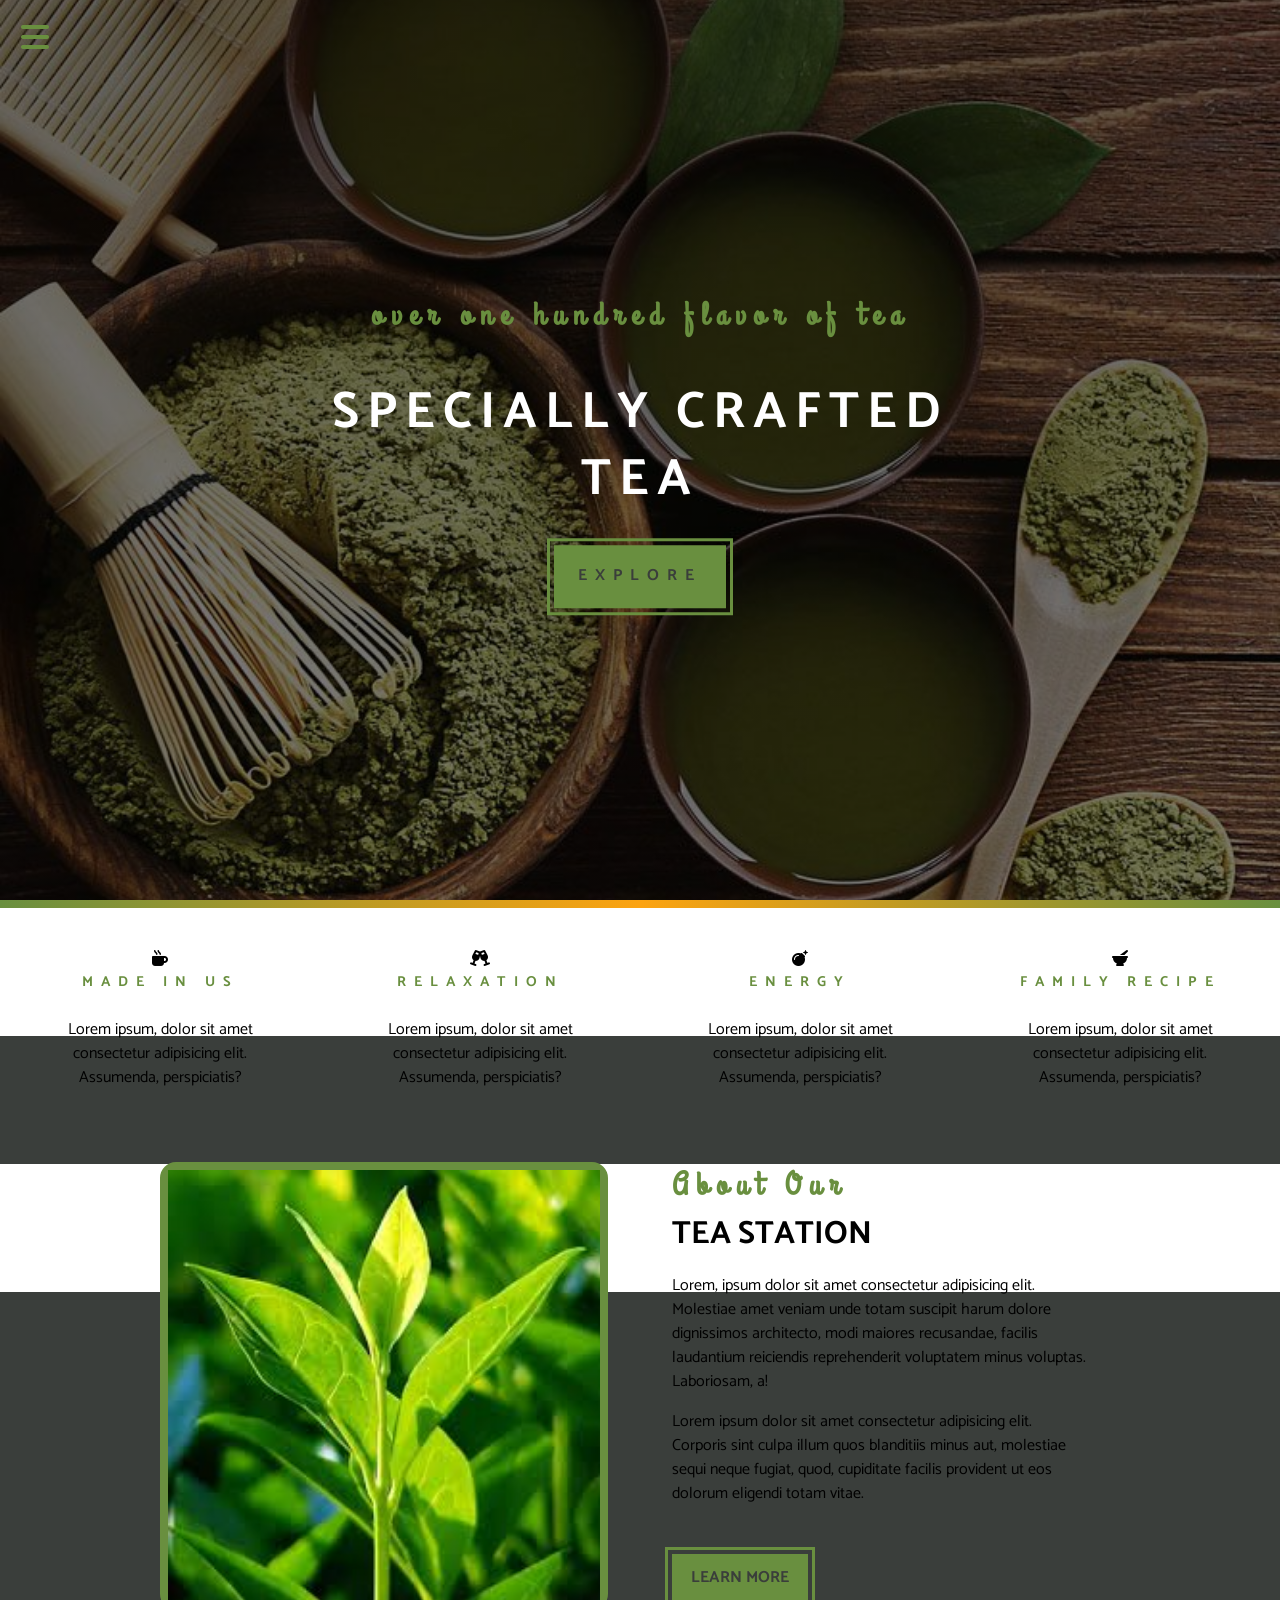
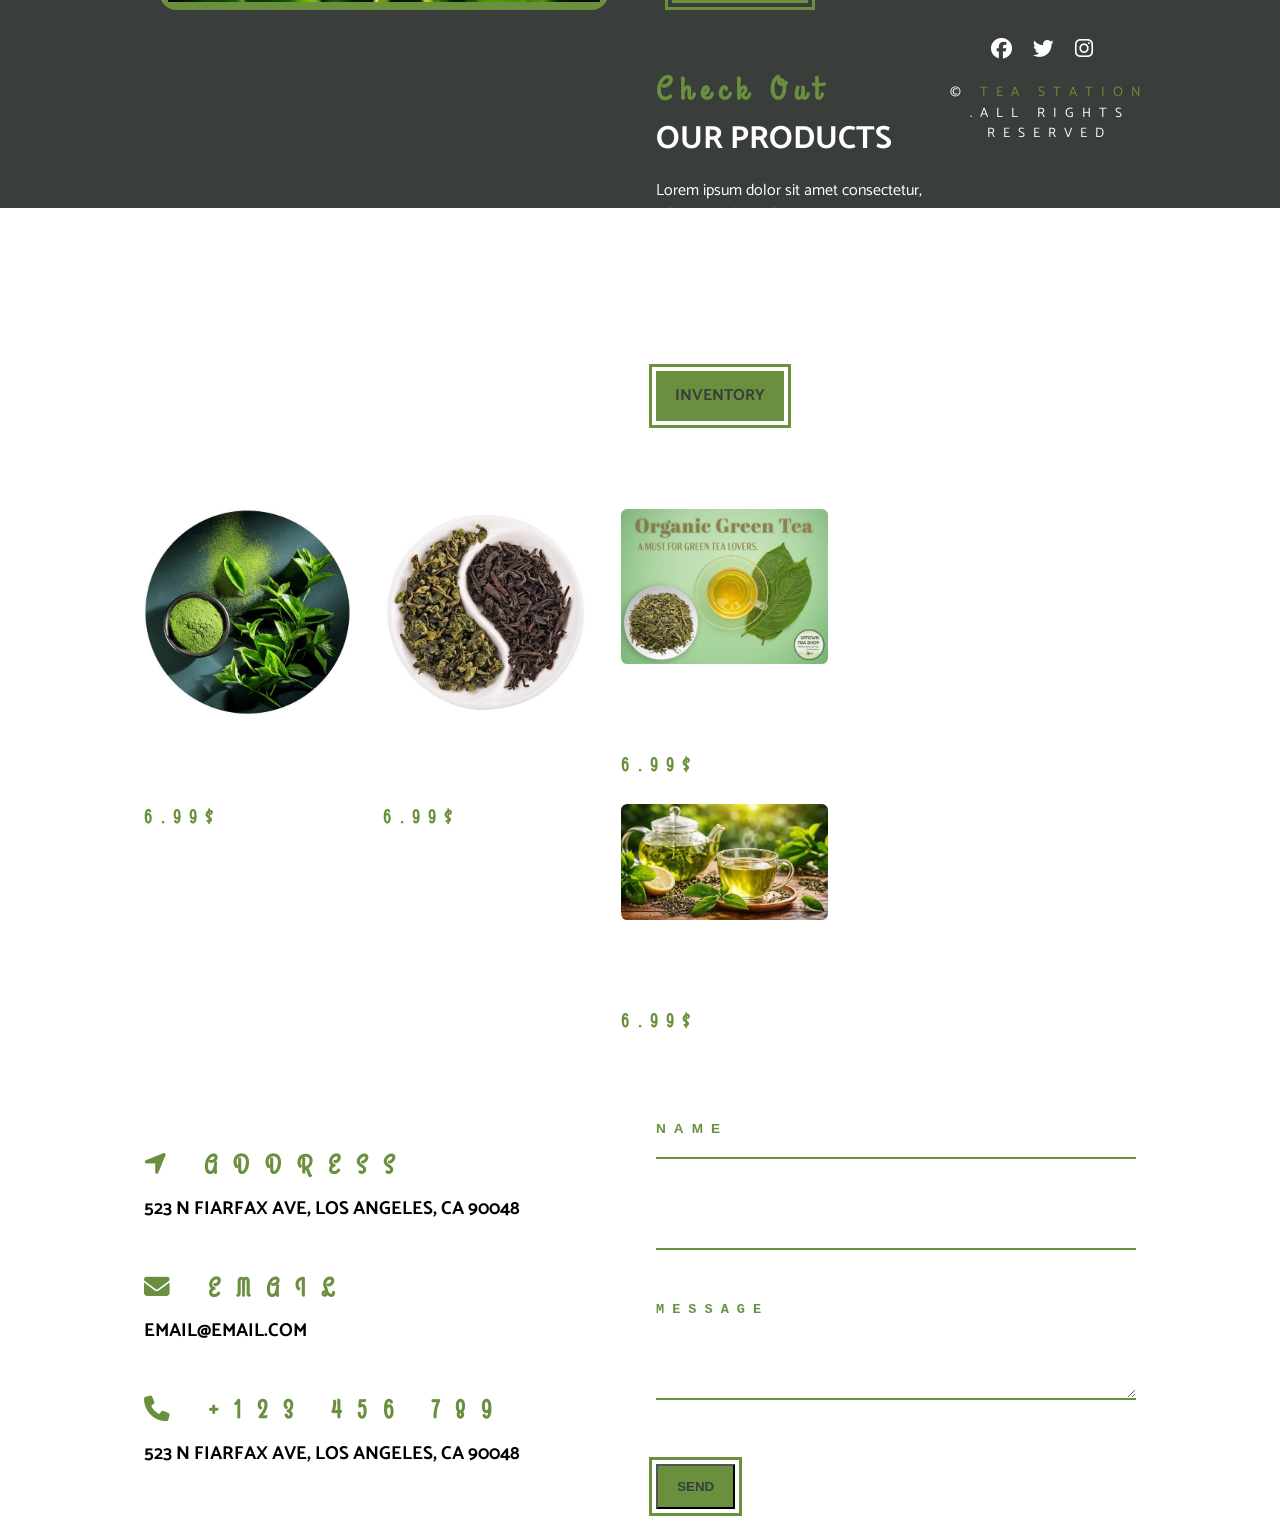
<file: index.html>
<!doctype html>
<html lang="en">
  <head>
    <meta charset="UTF-8" />
    <meta name="viewport" content="width=device-width, initial-scale=1.0" />
    <title>Tea Station Project</title>
    <link
      rel="stylesheet"
      href="./fontawesome-free-6.7.2-web/fontawesome-free-6.7.2-web/css/all.css"
    />
    <link rel="stylesheet" href="./style.css" />
  </head>
  <body>
    <!-- nav button -->
    <span class="nav-btn" id="nav-btn">
      <i class="fas fa-bars"></i>
    </span>
    <!-- navbar  -->
    <nav class="navbar" id="navbar">
      <div class="navbar-header">
        <span class="nav-close" id="nav-close">
          <i class="fas fa-times"></i>
        </span>
      </div>
      <ul class="nav-item">
        <li><a href="index.html" class="nav-link">home</a></li>
        <li><a href="skills.html" class="nav-link">skills</a></li>
        <li><a href="about.html" class="nav-link">about</a></li>
        <li><a href="products.html" class="nav-link">products</a></li>
      </ul>
    </nav>

    <!-- header -->
    <header class="header">
      <div class="banner">
        <h3 class="banner-subtitle">over one hundred flavor of tea</h3>
        <h1 class="banner-title">SPECIALLY CRAFTED TEA</h1>
        <a href="skills.html" class="banner-btn">explore</a>
      </div>
    </header>
    <!-- end header-->

    <!--content divider-->
    <div class="content-divider"></div>
    <!--end content divider-->

    <!--skills section-->
    <section class="skills">
      <!--single skills-->
      <article class="skill">
        <span class="skill-icon">
          <i class="fas fa-mug-hot"></i>
        </span>

        <h3 class="skill-title">made in us</h3>
        <p class="skill-text">
          Lorem ipsum, dolor sit amet consectetur adipisicing elit. Assumenda,
          perspiciatis?
        </p>
      </article>
      <!--end single skill-->
      <!--single skill-->
      <article class="skill">
        <span class="skill-icon">
          <i class="fas fa-glass-cheers"></i>
        </span>

        <h3 class="skill-title">RELAXATION</h3>
        <p class="skill-text">
          Lorem ipsum, dolor sit amet consectetur adipisicing elit. Assumenda,
          perspiciatis?
        </p>
      </article>
      <!--end single skill-->
      <!--single skill-->
      <article class="skill">
        <span class="skill-icon">
          <i class="fas fa-bomb"></i>
        </span>

        <h3 class="skill-title">ENERGY</h3>
        <p class="skill-text">
          Lorem ipsum, dolor sit amet consectetur adipisicing elit. Assumenda,
          perspiciatis?
        </p>
      </article>
      <!--end single skill-->
      <!--single skills-->
      <article class="skill">
        <span class="skill-icon">
          <i class="fas fa-mortar-pestle"></i>
        </span>

        <h3 class="skill-title">FAMILY RECIPE</h3>
        <p class="skill-text">
          Lorem ipsum, dolor sit amet consectetur adipisicing elit. Assumenda,
          perspiciatis?
        </p>
      </article>
      <!--end single skills-->
    </section>
    <!--end skills section-->

    <section class="about">
      <div class="section-center">
        <!--first column -->

        <artical class="about-img">
          <div class="about-picture-container">
            <img src="./images/3.jpg" class="about-picture" alt="tea kettle" />
          </div>
        </artical>

        <!--second column -->
        <article class="about-info">
          <!--section title-->
          <div>
            <h1 class="section-subtitle">about our</h1>
            <h2 class="section-title">tea station</h2>
          </div>
          <!--end section title-->

          <p class="about-text">
            Lorem, ipsum dolor sit amet consectetur adipisicing elit. Molestiae
            amet veniam unde totam suscipit harum dolore dignissimos architecto,
            modi maiores recusandae, facilis laudantium reiciendis reprehenderit
            voluptatem minus voluptas. Laboriosam, a!
          </p>

          <p class="about-text">
            Lorem ipsum dolor sit amet consectetur adipisicing elit. Corporis
            sint culpa illum quos blanditiis minus aut, molestiae sequi neque
            fugiat, quod, cupiditate facilis provident ut eos dolorum eligendi
            totam vitae.
          </p>

          <a href="about.html" class="main-btn">learn more</a>
        </article>
      </div>
    </section>

    <!--products-->
    <section class="products">
      <div class="section-center">
        <!--products info-->
        <article class="products-info">
          <!--section title-->
          <div>
            <h3 class="section-subtitle">check out</h3>
            <h2 class="section-title text-white">our products</h2>
          </div>
          <!--end section title-->

          <p class="product-text">
            Lorem ipsum dolor sit amet consectetur, adipisicing elit.
            Voluptatum, quis molestiae exercitationem dolorem quasi placeat.
            Omnis inventore corporis quos, soluta esse porro odit dolor facere
            illo eum ea harum blanditiis.
          </p>
          <a href="product.html" class="main-btn">inventory</a>
        </article>

        <!--products inventory-->
        <article class="products-inventory">
          <!--single product-->
          <article class="product">
            <img src="./images/4.jpg" alt="product" class="product-img" />
            <h3 class="product-title">product title</h3>
            <h3 class="product-price">6.99$</h3>
          </article>
          <!--end single product-->

          <!--single product-->
          <article class="product">
            <img src="./images/5.jpg" alt="product" class="product-img" />
            <h3 class="product-title">product title</h3>
            <h3 class="product-price">6.99$</h3>
          </article>
          <!--end single product-->

          <!--single product-->
          <article class="product">
            <img src="./images/6.jpg" alt="product" class="product-img" />
            <h3 class="product-title">product title</h3>
            <h3 class="product-price">6.99$</h3>
          </article>
          <!--end single product-->

          <!--single product-->
          <article class="product">
            <img src="./images/2.jpg" alt="product" class="product-img" />
            <h3 class="product-title">product title</h3>
            <h3 class="product-price">6.99$</h3>
          </article>
          <!--end single product-->
        </article>
      </div>
    </section>
    <!--end products -->

    <!--contact-->
    <section class="contact">
      <div class="section-center">
        <!--cotact info-->
        <article class="contact-info">
          <!--contact item-->
          <div class="contact-item">
            <h3 class="contact-title">
              <span class="contact-icon">
                <i class="fas fa-location-arrow"></i>
              </span>
              address
            </h3>

            <h3 class="contact-text">
              523 N Fiarfax Ave, Los Angeles, CA 90048
            </h3>
          </div>
          <!--end contact item-->

          <!--contact item-->
          <div class="contact-item">
            <h3 class="contact-title">
              <span class="contact-icon">
                <i class="fas fa-envelope"></i>
              </span>
              email
            </h3>
            <h3 class="contact-text">email@email.com</h3>
          </div>
          <!--end contact item-->

          <!--contact item-->

          <div class="contact-item">
            <h3 class="contact-title">
              <span class="contact-icon">
                <i class="fas fa-phone"></i>
              </span>
              +123 456 789
            </h3>

            <h3 class="contact-text">
              523 N Fiarfax Ave, Los Angeles, CA 90048
            </h3>
          </div>
          <!--end contact item-->
        </article>

        <!--contact form-->
        <article class="contact-form">
          <form
            class="form-group"
            action="https://formspree.io/f/mzdnjljn"
            method="POST"
          >
            <input
              name="name"
              type="text"
              placeholder="name"
              class="form-control"
            />
            <input type="email" name="email" class="form-control" />
            <textarea
              name="message"
              rows="5"
              placeholder="message"
              class="form-control"
            ></textarea>
            <button type="submit" class="main-btn">send</button>
          </form>
        </article>
      </div>
    </section>

    <!--end conatct-->

    <footer class="footer">
      <div class="section-center">
        <div class="social-icons">
          <!--social icon-->
          <a href="#" class="social-icon">
            <i class="fab fa-facebook"></i>
          </a>
          <!--end social icon-->

          <!--social icon-->
          <a href="#" class="social-icon">
            <i class="fab fa-twitter"></i>
          </a>
          <!--end social icon-->

          <!--social icon-->
          <a href="#" class="social-icon">
            <i class="fab fa-instagram"></i>
          </a>
          <!--end social icon-->
        </div>

        <p class="footer-text">
          &copy; <span class="text-primary">tea station</span> .all rights
          reserved
        </p>
      </div>
    </footer>
    <script src="app.js"></script>
  </body>
</html>
</file>
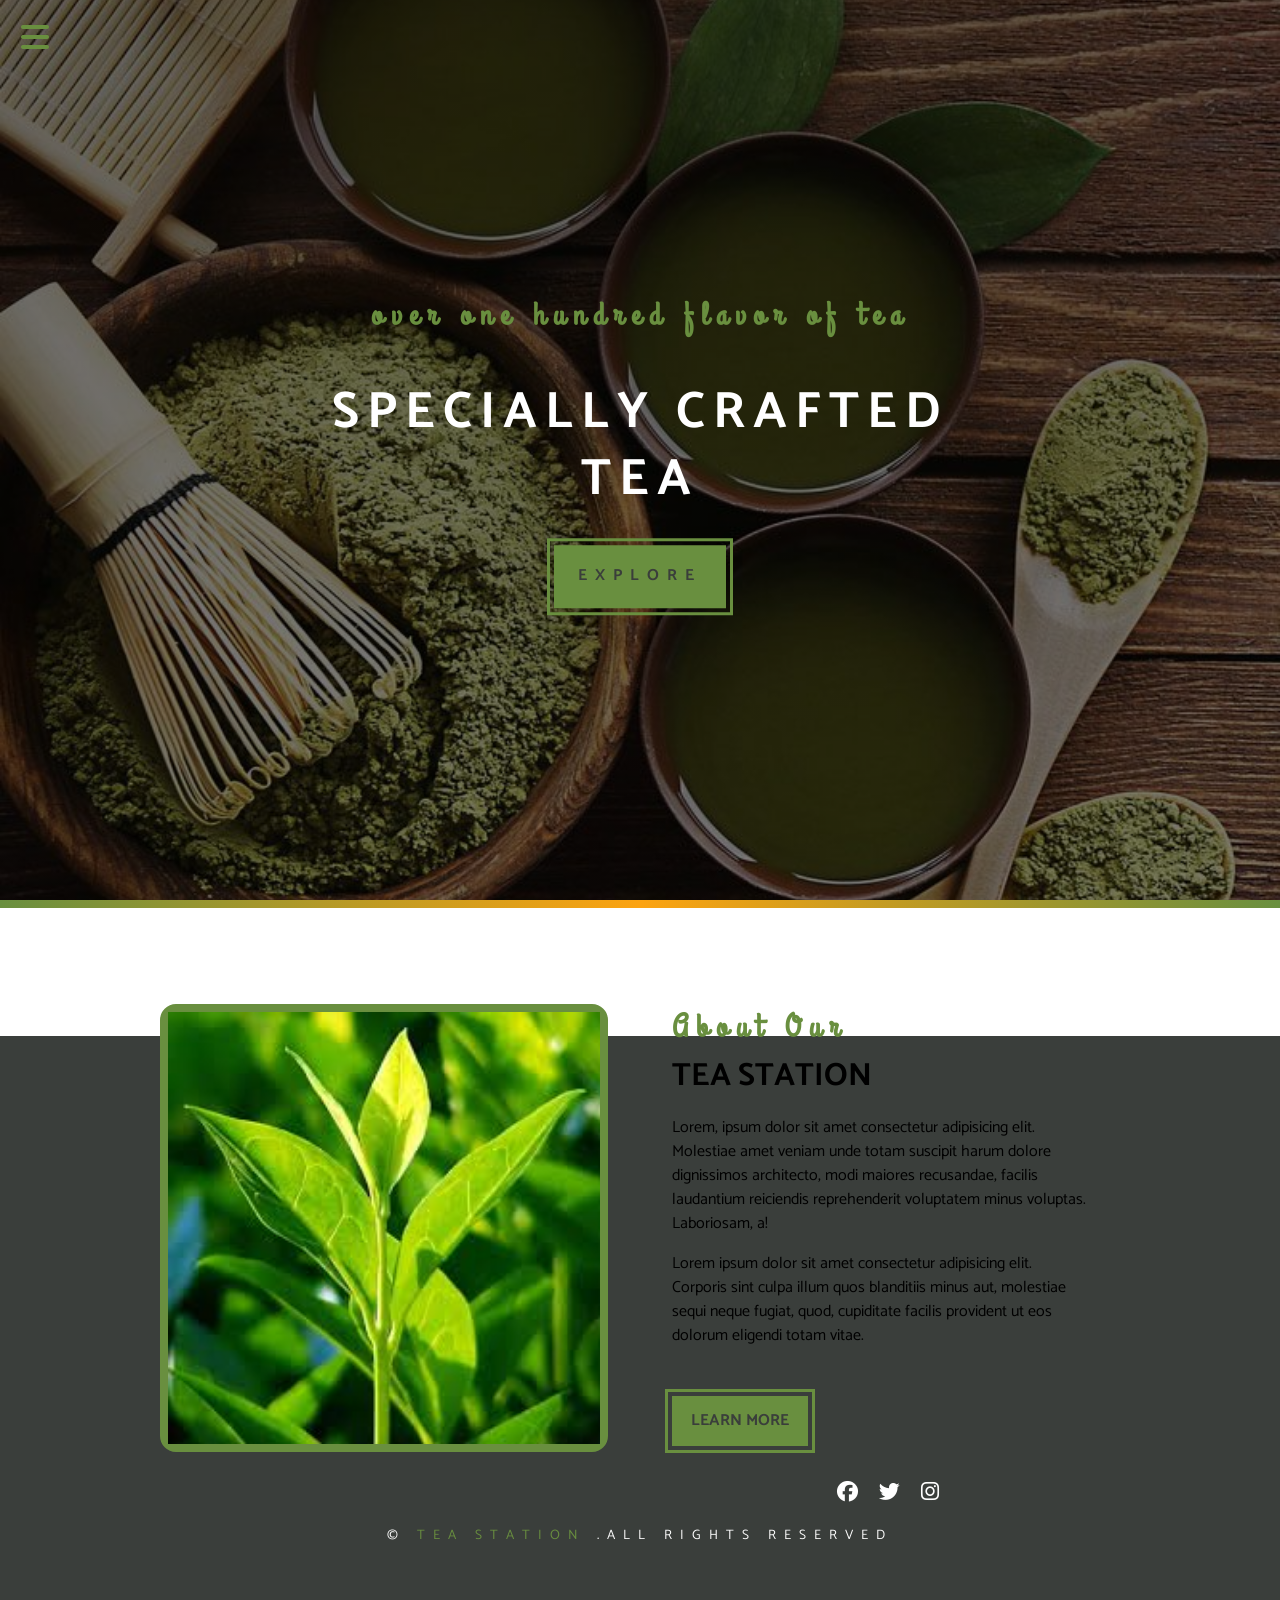
<file: about.html>
<!doctype html>
<html lang="en">
  <head>
    <meta charset="UTF-8" />
    <meta name="viewport" content="width=device-width, initial-scale=1.0" />
    <title>About</title>
    <link
      rel="stylesheet"
      href="./fontawesome-free-6.7.2-web/fontawesome-free-6.7.2-web/css/all.css"
    />
    <link rel="stylesheet" href="./style.css" />
  </head>
  <body>
    <!-- nav button -->
    <span class="nav-btn" id="nav-btn">
      <i class="fas fa-bars"></i>
    </span>
    <!-- navbar  -->
    <nav class="navbar" id="navbar">
      <div class="navbar-header">
        <span class="nav-close" id="nav-close">
          <i class="fas fa-times"></i>
        </span>
      </div>
      <ul class="nav-item">
        <li><a href="index.html" class="nav-link">home</a></li>
        <li><a href="skills.html" class="nav-link">skills</a></li>
        <li><a href="about.html" class="nav-link">about</a></li>
        <li><a href="products.html" class="nav-link">products</a></li>
      </ul>
    </nav>

    <!-- header -->
    <header class="header">
      <div class="banner">
        <h3 class="banner-subtitle">over one hundred flavor of tea</h3>
        <h1 class="banner-title">SPECIALLY CRAFTED TEA</h1>
        <a href="skills.html" class="banner-btn">explore</a>
      </div>
    </header>
    <!-- end header-->

    <!--content divider-->
    <div class="content-divider"></div>
    <!--end content divider-->


    <section class="about">
      <div class="section-center">
        <!--first column -->

        <artical class="about-img">
          <div class="about-picture-container">
            <img src="./images/3.jpg" class="about-picture" alt="tea kettle" />
          </div>
        </artical>

        <!--second column -->
        <article class="about-info">
          <!--section title-->
          <div>
            <h1 class="section-subtitle">about our</h1>
            <h2 class="section-title">tea station</h2>
          </div>
          <!--end section title-->

          <p class="about-text">
            Lorem, ipsum dolor sit amet consectetur adipisicing elit. Molestiae
            amet veniam unde totam suscipit harum dolore dignissimos architecto,
            modi maiores recusandae, facilis laudantium reiciendis reprehenderit
            voluptatem minus voluptas. Laboriosam, a!
          </p>

          <p class="about-text">
            Lorem ipsum dolor sit amet consectetur adipisicing elit. Corporis
            sint culpa illum quos blanditiis minus aut, molestiae sequi neque
            fugiat, quod, cupiditate facilis provident ut eos dolorum eligendi
            totam vitae.
          </p>

          <a href="about.html" class="main-btn">learn more</a>
        </article>
      </div>
    </section>

    


    <footer class="footer">
      <div class="section-center">
        <div class="social-icons">
          <!--social icon-->
          <a href="#" class="social-icon">
            <i class="fab fa-facebook"></i>
          </a>
          <!--end social icon-->

          <!--social icon-->
          <a href="#" class="social-icon">
            <i class="fab fa-twitter"></i>
          </a>
          <!--end social icon-->

          <!--social icon-->
          <a href="#" class="social-icon">
            <i class="fab fa-instagram"></i>
          </a>
          <!--end social icon-->
        </div>

        <p class="footer-text">
          &copy; <span class="text-primary">tea station</span> .all rights
          reserved
        </p>
      </div>
    </footer>
    <script src="app.js"></script>
  </body>
</html>
</file>
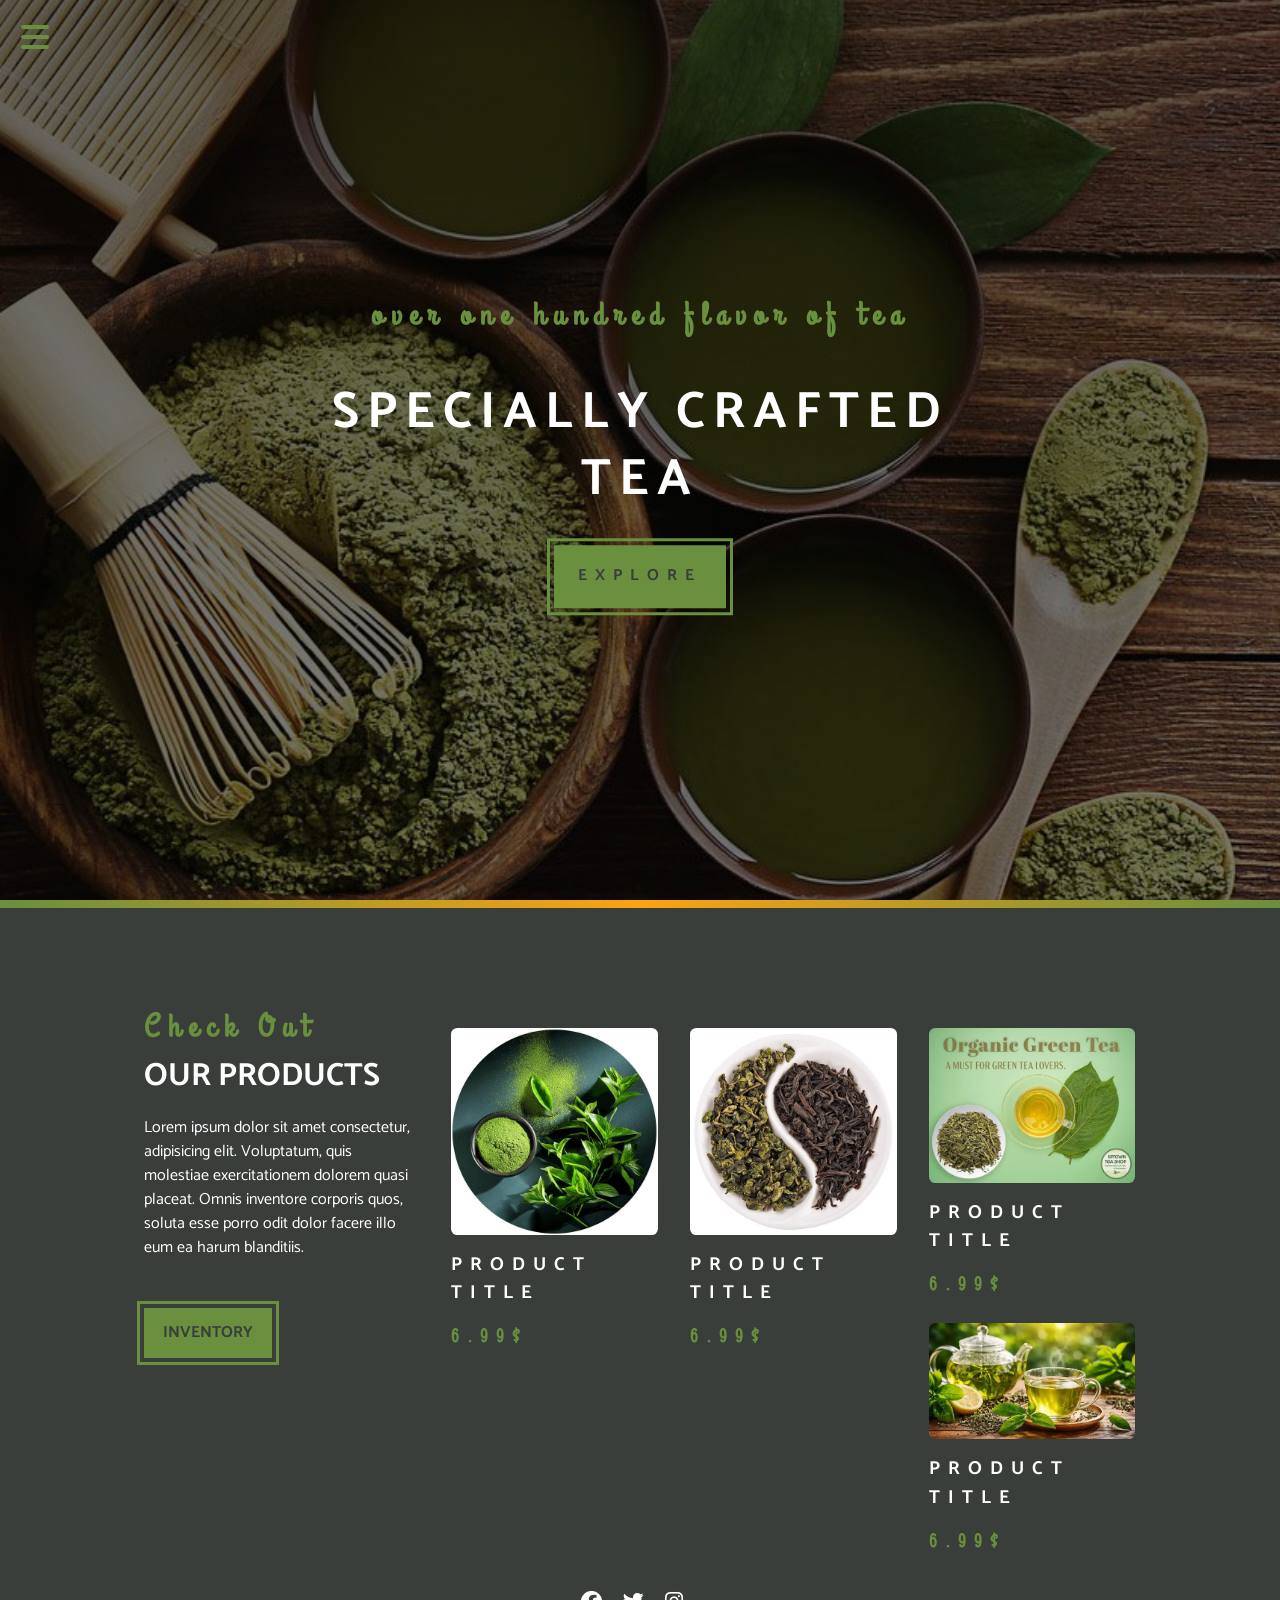
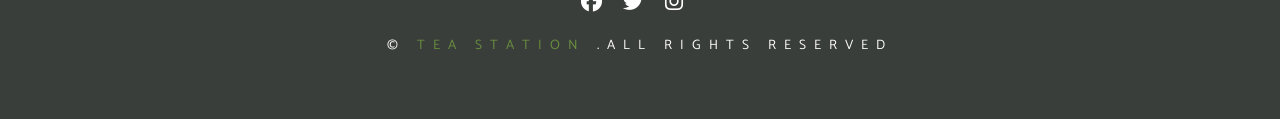
<file: products.html>
<!doctype html>
<html lang="en">
  <head>
    <meta charset="UTF-8" />
    <meta name="viewport" content="width=device-width, initial-scale=1.0" />
    <title>Our Products</title>
    <link
      rel="stylesheet"
      href="./fontawesome-free-6.7.2-web/fontawesome-free-6.7.2-web/css/all.css"
    />
    <link rel="stylesheet" href="./style.css" />
  </head>
  <body>
    <!-- nav button -->
    <span class="nav-btn" id="nav-btn">
      <i class="fas fa-bars"></i>
    </span>
    <!-- navbar  -->
    <nav class="navbar" id="navbar">
      <div class="navbar-header">
        <span class="nav-close" id="nav-close">
          <i class="fas fa-times"></i>
        </span>
      </div>
      <ul class="nav-item">
        <li><a href="index.html" class="nav-link">home</a></li>
        <li><a href="skills.html" class="nav-link">skills</a></li>
        <li><a href="about.html" class="nav-link">about</a></li>
        <li><a href="products.html" class="nav-link">products</a></li>
      </ul>
    </nav>

    <!-- header -->
    <header class="header">
      <div class="banner">
        <h3 class="banner-subtitle">over one hundred flavor of tea</h3>
        <h1 class="banner-title">SPECIALLY CRAFTED TEA</h1>
        <a href="skills.html" class="banner-btn">explore</a>
      </div>
    </header>
    <!-- end header-->

    <!--content divider-->
    <div class="content-divider"></div>
    <!--end content divider-->

 

    <!--products-->
    <section class="products">
      <div class="section-center">
        <!--products info-->
        <article class="products-info">
          <!--section title-->
          <div>
            <h3 class="section-subtitle">check out</h3>
            <h2 class="section-title text-white">our products</h2>
          </div>
          <!--end section title-->

          <p class="product-text">
            Lorem ipsum dolor sit amet consectetur, adipisicing elit.
            Voluptatum, quis molestiae exercitationem dolorem quasi placeat.
            Omnis inventore corporis quos, soluta esse porro odit dolor facere
            illo eum ea harum blanditiis.
          </p>
          <a href="product.html" class="main-btn">inventory</a>
        </article>

        <!--products inventory-->
        <article class="products-inventory">
          <!--single product-->
          <article class="product">
            <img src="./images/4.jpg" alt="product" class="product-img" />
            <h3 class="product-title">product title</h3>
            <h3 class="product-price">6.99$</h3>
          </article>
          <!--end single product-->

          <!--single product-->
          <article class="product">
            <img src="./images/5.jpg" alt="product" class="product-img" />
            <h3 class="product-title">product title</h3>
            <h3 class="product-price">6.99$</h3>
          </article>
          <!--end single product-->

          <!--single product-->
          <article class="product">
            <img src="./images/6.jpg" alt="product" class="product-img" />
            <h3 class="product-title">product title</h3>
            <h3 class="product-price">6.99$</h3>
          </article>
          <!--end single product-->

          <!--single product-->
          <article class="product">
            <img src="./images/2.jpg" alt="product" class="product-img" />
            <h3 class="product-title">product title</h3>
            <h3 class="product-price">6.99$</h3>
          </article>
          <!--end single product-->
        </article>
      </div>
    </section>
    <!--end products -->

   

    <!--end conatct-->

    <footer class="footer">
      <div class="section-center">
        <div class="social-icons">
          <!--social icon-->
          <a href="#" class="social-icon">
            <i class="fab fa-facebook"></i>
          </a>
          <!--end social icon-->

          <!--social icon-->
          <a href="#" class="social-icon">
            <i class="fab fa-twitter"></i>
          </a>
          <!--end social icon-->

          <!--social icon-->
          <a href="#" class="social-icon">
            <i class="fab fa-instagram"></i>
          </a>
          <!--end social icon-->
        </div>

        <p class="footer-text">
          &copy; <span class="text-primary">tea station</span> .all rights
          reserved
        </p>
      </div>
    </footer>
    <script src="app.js"></script>
  </body>
</html>
</file>
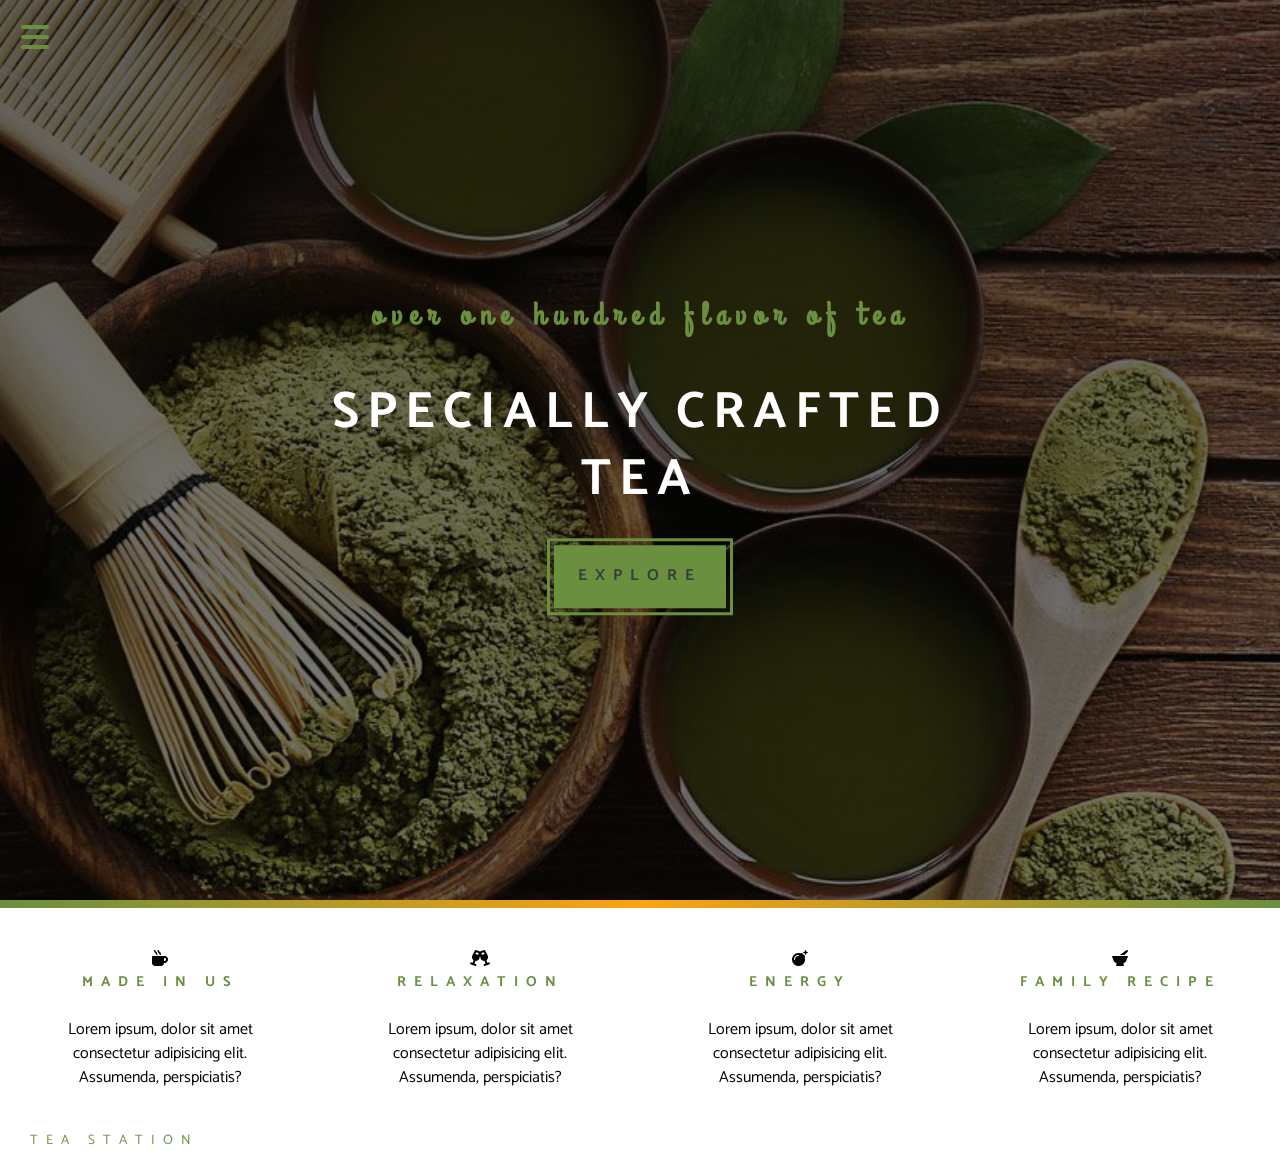
<file: skills.html>
<!doctype html>
<html lang="en">
  <head>
    <meta charset="UTF-8" />
    <meta name="viewport" content="width=device-width, initial-scale=1.0" />
    <title>Our Skills</title>
    <link
      rel="stylesheet"
      href="./fontawesome-free-6.7.2-web/fontawesome-free-6.7.2-web/css/all.css"
    />
    <link rel="stylesheet" href="./style.css" />
  </head>
  <body>
    <!-- nav button -->
    <span class="nav-btn" id="nav-btn">
      <i class="fas fa-bars"></i>
    </span>
    <!-- navbar  -->
    <nav class="navbar" id="navbar">
      <div class="navbar-header">
        <span class="nav-close" id="nav-close">
          <i class="fas fa-times"></i>
        </span>
      </div>
      <ul class="nav-item">
        <li><a href="index.html" class="nav-link">home</a></li>
        <li><a href="skills.html" class="nav-link">skills</a></li>
        <li><a href="about.html" class="nav-link">about</a></li>
        <li><a href="products.html" class="nav-link">products</a></li>
      </ul>
    </nav>

    <!-- header -->
    <header class="header">
      <div class="banner">
        <h3 class="banner-subtitle">over one hundred flavor of tea</h3>
        <h1 class="banner-title">SPECIALLY CRAFTED TEA</h1>
        <a href="skills.html" class="banner-btn">explore</a>
      </div>
    </header>
    <!-- end header-->

    <!--content divider-->
    <div class="content-divider"></div>
    <!--end content divider-->

    <!--skills section-->
    <section class="skills">
      <!--single skills-->
      <article class="skill">
        <span class="skill-icon">
          <i class="fas fa-mug-hot"></i>
        </span>

        <h3 class="skill-title">made in us</h3>
        <p class="skill-text">
          Lorem ipsum, dolor sit amet consectetur adipisicing elit. Assumenda,
          perspiciatis?
        </p>
      </article>
      <!--end single skill-->
      <!--single skill-->
      <article class="skill">
        <span class="skill-icon">
          <i class="fas fa-glass-cheers"></i>
        </span>

        <h3 class="skill-title">RELAXATION</h3>
        <p class="skill-text">
          Lorem ipsum, dolor sit amet consectetur adipisicing elit. Assumenda,
          perspiciatis?
        </p>
      </article>
      <!--end single skill-->
      <!--single skill-->
      <article class="skill">
        <span class="skill-icon">
          <i class="fas fa-bomb"></i>
        </span>

        <h3 class="skill-title">ENERGY</h3>
        <p class="skill-text">
          Lorem ipsum, dolor sit amet consectetur adipisicing elit. Assumenda,
          perspiciatis?
        </p>
      </article>
      <!--end single skill-->
      <!--single skills-->
      <article class="skill">
        <span class="skill-icon">
          <i class="fas fa-mortar-pestle"></i>
        </span>

        <h3 class="skill-title">FAMILY RECIPE</h3>
        <p class="skill-text">
          Lorem ipsum, dolor sit amet consectetur adipisicing elit. Assumenda,
          perspiciatis?
        </p>
      </article>
      <!--end single skills-->
    </section>
    <!--end skills section-->


        <p class="footer-text">
          &copy; <span class="text-primary">tea station</span> .all rights
          reserved
        </p>
      </div>
    </footer>
    <script src="app.js"></script>
  </body>
</html>
</file>
<file: style.css>
@import url("https://fonts.googleapis.com/css2?family=Catamaran&family=Grand+Hotel&display=swap");

* {
  margin: 0;
  padding: 0;
  box-sizing: border-box;
}

:root {
  --slantedText: "Grand Hotel", cursive;
  --primaryColor: #698f3f;
  --secondaryColor: #fca311;
  --mainDark: #3a3e3b;
  --mainGrey: #e5e5e5;
  --mainWhite: #fff;
  --mainTransition: all 0.3s ease-in-out;
  --letterSpacing: 0.5rem;
}

body {
  font-family: "Catamaran", sans-serif;
  line-height: 1.5;
}
a {
  text-decoration: none;
}
.text-white {
  color: var(--mainWhite);
}

.text-center {
  text-align: center;
}

.text-primary {
  color: var(--primaryColor);
}

.header {
  min-height: 100vh;
  background:
    linear-gradient(rgba(0, 0, 0, 0.6), rgba(0, 0, 0, 0.5)),
    url("./images/mainbg.jpg") center/cover no-repeat fixed;
  position: relative;
}

.banner {
  position: absolute;
  top: 50%;
  left: 50%;
  text-align: center;
  transform: translate(-50%, -50%);
  letter-spacing: var(--letterSpacing);
}

.banner-subtitle {
  font-size: 2rem;
  font-family: var(--slantedText);
  color: var(--primaryColor);
  animation: slideFromRight 5s ease-in-out;
}

.banner-title {
  text-transform: uppercase;
  font-size: 3.2rem;
  color: var(--mainWhite);
  margin-top: 2.5rem;
  line-height: 1.3;
  animation: slideFromLeft 5s ease-in-out;
}

.main-btn,
.banner-btn {
  display: inline-block;
  background-color: var(--primaryColor);
  text-transform: uppercase;
  padding: 0.8rem 1.2rem;
  color: var(--mainDark);
  font-weight: bold;
  outline: 0.2rem solid var(--primaryColor);
  outline-offset: 4px;
  cursor: pointer;
  margin-top: 2rem;
}

.main-btn:hover,
.banner-btn:hover {
  color: var(--mainWhite);
  opacity: 0.7;
}

.banner-btn {
  padding: 1.2rem 1.5rem;
  /*animation*/
  animation: show 5s ease-in-out;
}

/*end header*/

/*animations*/
@keyframes show {
  0% {
    transforme: scale(2);
    opacity: 0;
  }
  100% {
    transform: scale(1);
  }
}

@keyframes slideFromRight {
  0% {
    transforme: translatex(1000px);
  }
  50% {
    transform: translatex(-200px);
  }
  75% {
    transform: translatex(50px);
  }
  100% {
    transform: translatex(0px);
  }
}

@keyframes slideFromLeft {
  0% {
    transforme: translatex(-1000px);
  }
  50% {
    transform: translatex(200px);
  }
  75% {
    transform: translatex(-50px);
  }
  100% {
    transform: translatex(0px);
  }
}

/*animations*/

.content-divider {
  height: 0.5rem;
  background: linear-gradient(
    to left,
    var(--primaryColor),
    var(--secondaryColor),
    var(--primaryColor)
  );
}

.skills {
  background: var(--mainGrey);
}

.skill {
  padding: 2.5rem 0;
  text-align: center;
  transition: var(--mainTransition);
  display: inline-block;
}

.skill-title {
  font-size: 0.9rem;
  font-weight: bold;
  text-transform: uppercase;
  letter-spacing: var(--letterSpacing);
  margin-bottom: 1.5rem;
  color: var(--primaryColor);
  transition: var(--mainTransition);
}

.skill-text {
  max-width: 13rem;
  margin: 0 auto;
}

.skill:hover {
  background: var(--primaryColor);
}

.skill:hover .skill-title {
  color: var(--mainWhite);
}

.skill:hover .skill-icon {
  transform: translateY(-5px);
}

@media screen and (min-width: 576px) {
  .skill {
    float: left;
    width: 50%;
  }
}

@media screen and (min-width: 1200px) {
  .skill {
    width: 25%;
  }
}

/*start about */

.section-center {
  padding: 4rem 0;
  width: 80vw;
  max-width: 1170px;
  margin: 0 auto;
}

.section-subtitle {
  font-size: 2rem;
  font-family: var(--slantedText);
  letter-spacing: var(--letterSpacing);
  text-transform: capitalize;
  color: var(--primaryColor);
}

.section-title {
  font-size: 2rem;
  text-transform: uppercase;
}

.about-img,
.about-info {
  padding: 2rem 0;
}

.about-picture-container {
  background: var(--primarycolor);
  border: 0.5rem solid var(--primaryColor);
  border-radius: 1rem;
}

.about-picture {
  width: 100%;
  display: block;
  transition: var(--mainTransition);
}

.about-picture-container:hover .about-picture {
  opacity: 0.5;
  transform: scale(1.2);
  overflow: hidden;
}

.about-text {
  margin: 1rem 0;
  max-width: 26rem;
}

@media screen and (min-width: 992px) {
  .about-img,
  .about-info {
    float: left;
    width: 50%;
    padding: 2rem;
  }
}
/* end about*/

/* product  */
.products {
  background: var(--mainDark);
}

.products-info,
.products-inventory {
  padding: 2rem 0;
}

.product-text {
  color: var(--mainWhite);
  margin: 1rem 0;
  max-width: 26rem;
}

.product {
  padding: 2rem 0;
}

.product-img {
  width: 100%;
  display: block;
  border-radius: 0.4rem;
  margin-bottom: 1rem;
}

.product-title {
  color: var(--mainWhite);
  text-transform: uppercase;
  letter-spacing: var(--letterSpacing);
  margin-bottom: 1rem;
}

.product-price {
  color: var(--primaryColor);
  letter-spacing: var(--letterSpacing);
  font-family: var(--slantedText);
}

@media screen and (min-width: 768px) {
  .product {
    float: left;
    width: 50%;
    padding: 2rem 1rem;
  }

  .products-info {
    padding: 2rem 1rem;
  }
}

@media screen and (min-width: 992px) {
  .product {
    width: 33.3%;
  }
}

@media screen and (min-width: 1200px) {
  .products-info {
    float: left;
    width: 30%;
  }

  .products-inventory {
    float: left;
    width: 70%;
  }

  .product {
    padding: 1.5rem 1rem 0 1rem;
  }
}

/*end product */

/*contact*/

.conatct {
  padding-top: 2rem;
}

.contact-item {
  margin-bottom: 3rem;
}

.contact-title {
  color: var(--primaryColor);
  font-family: var(--slantedText);
  text-transform: uppercase;
  letter-spacing: calc(var(--letterSpacing) * 2);
  font-size: 1.6rem;
  margin-bottom: 0.5rem;
}
.contact-text {
  text-transform: uppercase;
}

.form-control {
  display: block;
  width: 100%;
  border: none;
  border-bottom: 2px solid var(--primaryColor);
  outline: none;
  margin: 2rem 0;
  padding: 1.3rem 0;
  font-size: 0.85rem;
  font-weight: bold;
}

.form-control::placeholder {
  color: var(--primaryColor);
  text-transform: uppercase;
  letter-spacing: var(--letterSpacing);
}

@media screen and (min-width: 992px) {
  .contact-info,
  .contact-form {
    float: left;
    width: 50%;
    padding: 0 1rem;
  }
  .contact-info {
    padding-top: 5rem;
  }
}

/*end of contact*/

/*footer*/
.footer {
  background: var(--mainDark);
  text-align: center;
}

.social-icon {
  color: var(--mainWhite);
  font-size: 1.3rem;
  margin-right: 1rem;
  transition: var(--mainTransition);
}

.social-icon:hover {
  color: var(--primaryColor);
}

.footer-text {
  text-transform: uppercase;
  color: var(--mainWhite);
  letter-spacing: var(--letterSpacing);
  margin-top: 1rem;
  font-size: 0.85rem;
}

/*end footer*/

/*nav btn*/
.nav-btn {
  position: fixed;
  z-index: 1;
  top: 0;
  left: 0;
  color: var(--primaryColor);
  margin: 1rem 1.3rem;
  font-size: 2rem;
  animation: bounce 2s ease-in-out infinite;
  cursor: pointer;
}

@keyframes bounce {
  0% {
    transform: scale(1);
  }

  50% {
    transform: scale(1.5);
  }

  100% {
    transform: scale(1);
  }
}

/*navbar*/

.navbar {
  position: fixed;
  top: 0;
  left: 0;
  right: 0;
  bottom: 0;
  z-index: 2;
  background: var(--mainGrey);
  padding-top: 1rem;
  padding-left: 2rem;
  transition: var(--mainTransition);
  transform:translatex(-100%);
  }

  .showNav{
    transform:translateX(0);
  }





.nav-close {
  font-size: 2rem;
  cursor: pointer;
}

.nav-item {
  list-style-type: none;
}

.nav-link {
  display: block;
  font-size: 2rem;
  text-transform: uppercase;
  color: var(--primaryColor);
  transition: var(--mainTransition);

}

.nav-link:hover {
  color: var(--mainDark);
  padding-left: 0.5rem;
}

@media screen and (min-width: 768px) {
  .navbar {
    width: 30vw;
    max-width: 20rem;
  }
}
</file>
